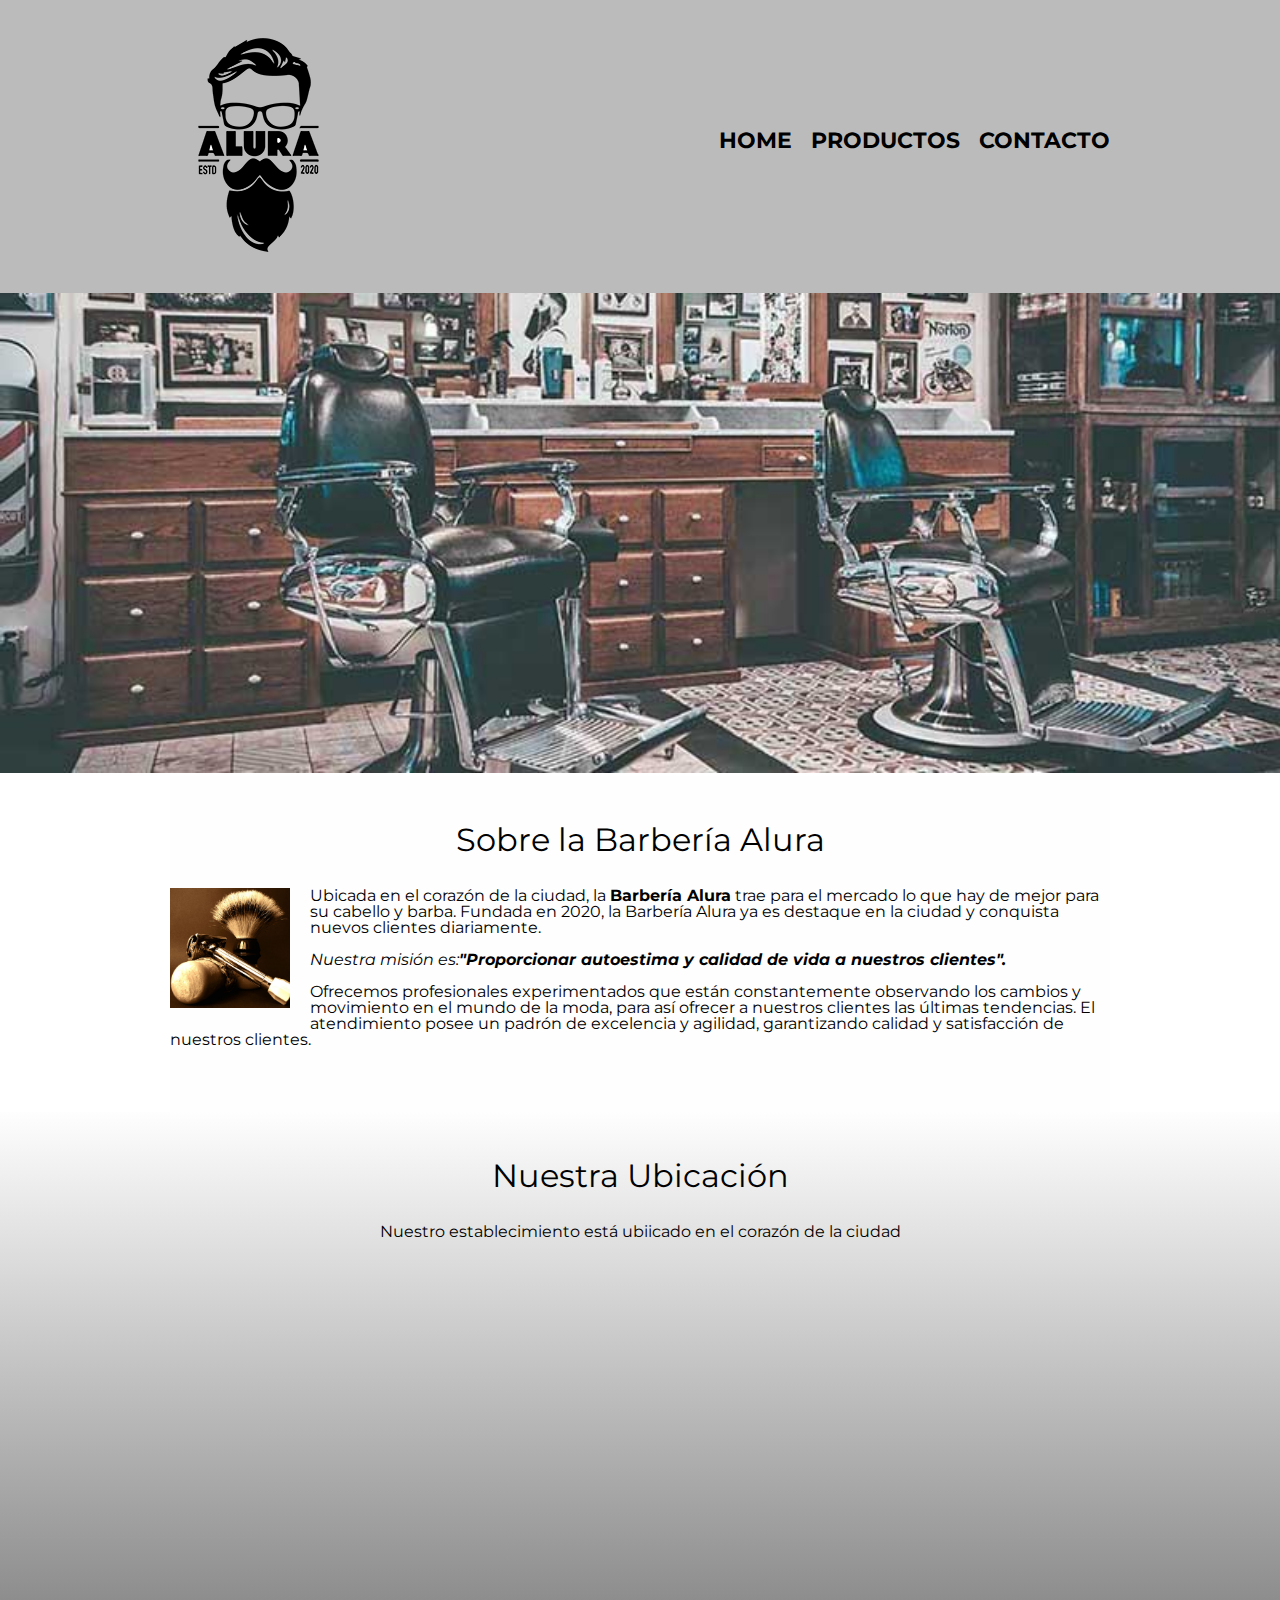
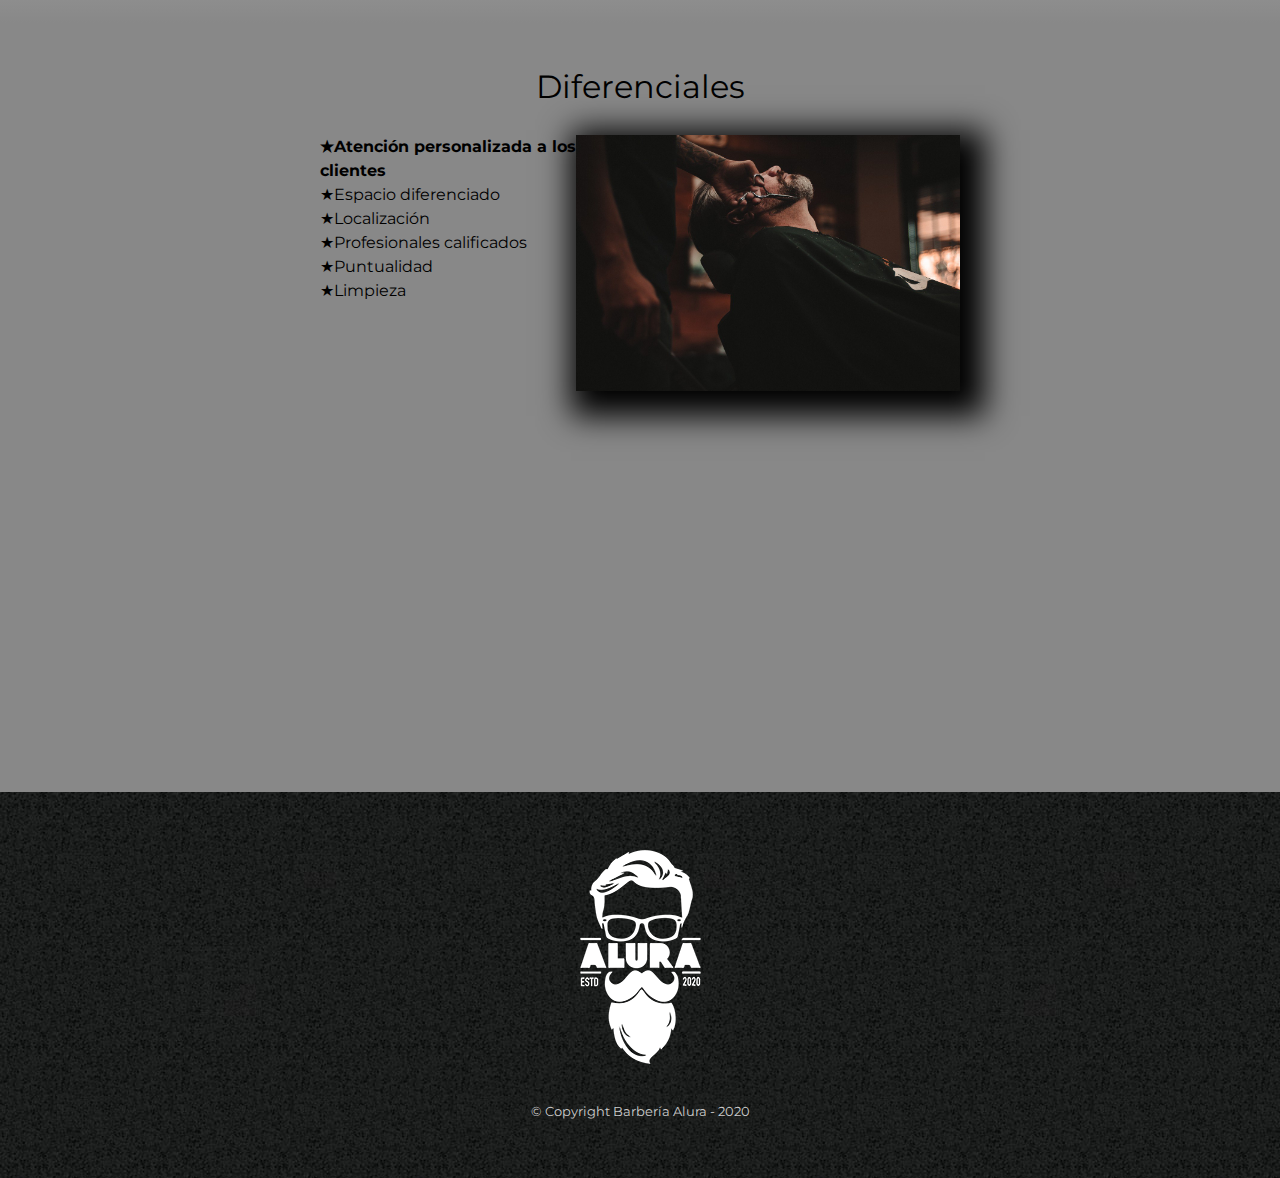
<file: index.html>
<!DOCTYPE html>

<html lang="es">

    <head>    
        <meta charset="UTF-8"/>
        <meta name="viewport" content="width=device-width"/>
        <title>Barbería Alura</title>
        <link rel="stylesheet" href="reset.css"/>
        <link rel="stylesheet" href="style.css"/>
        <link href="https://fonts.googleapis.com/css2?family=Montserrat:ital,wght@0,100..900;1,100..900&display=swap" rel="stylesheet"/>
    </head>

    <body>

        <header>
            <div class="caja">
                <h1> <img src="imagenes/logo.png"></h1>
                <nav>
                    <ul class="navegacion">
                        <li><a href="index.html">Home</a></li>
                        <li><a href="productos.html">Productos</a></li>
                        <li><a href="contacto.html">Contacto</a></li>
                    </ul>
                </nav>
            </div>
        </header>

        <img class="banner" src="banner/banner.jpg"/>

        <main>     

            <section class="principal"> 
                <h2 class="titulo-principal">Sobre la Barbería Alura</h2> 
                <img class="utensilios" src="imagenes/utensilios[1].jpg" alt="utensilios de un barbero"/>
                <p>Ubicada en el corazón de la ciudad, la <strong>Barbería Alura</strong> trae para el mercado lo que hay de mejor para su cabello y barba. Fundada en 2020, la Barbería Alura ya es destaque en la ciudad y conquista nuevos clientes diariamente.</p>
                <p id="mision"><em>Nuestra misión es:<strong>"Proporcionar autoestima y calidad de vida a nuestros clientes".</strong></em></p>
                <p>Ofrecemos profesionales experimentados que están constantemente observando los cambios y movimiento en el mundo de la moda, para así ofrecer a nuestros clientes las últimas tendencias. El atendimiento posee un padrón de excelencia y agilidad, garantizando calidad y satisfacción de nuestros clientes.</p>
            </section>

            <section class="mapa">
                <h3 class="titulo-principal">Nuestra Ubicación</h3>
                <p>Nuestro establecimiento está ubiicado en el corazón de la ciudad</p>
                
                <div class="mapa-contenido">
                    <iframe src="https://www.google.com/maps/embed?pb=!1m16!1m12!1m3!1d27609.006530505947!2d-46.6348817799716!3d-23.592111613805777!2m3!1f0!2f0!3f0!3m2!1i1024!2i768!4f13.1!2m1!1scaelum%20alura!5e0!3m2!1ses-419!2sar!4v1710531308991!5m2!1ses-419!2sar" width="100%" height="300" style="border:0;" allowfullscreen="" loading="lazy" referrerpolicy="no-referrer-when-downgrade"></iframe>
                </div>
            </section>

            <section class="diferenciales"> 
                <h3 class="titulo-principal">Diferenciales</h3>
                <div class="contenido-diferenciales">
                    <ul class="lista-diferenciales">
                        <li class="items">Atención personalizada a los clientes</li>
                        <li class="items">Espacio diferenciado</li>
                        <li class="items">Localización</li>
                        <li class="items">Profesionales calificados</li>
                        <li class="items">Puntualidad</li>
                        <li class="items">Limpieza</li>
                    </ul><img src="diferenciales/diferenciales.jpg" class="imagen-diferenciales">
                </div>
                <div class="video">
                    <iframe width="100%" height="315" src="https://www.youtube.com/embed/wcVVXUV0YUY?si=0F2AEWDGd136IxxJ" title="YouTube video player" frameborder="0" allow="accelerometer; autoplay; clipboard-write; encrypted-media; gyroscope; picture-in-picture; web-share" allowfullscreen></iframe>
                </div>
            </section>

        </main>

        <footer>
            <img src="imagenes/logo-blanco.png" alt="Logo de la Barbería Alura">
            <p class="copyright">&copy Copyright Barbería Alura - 2020</p>
        </footer>

    </body>

</html>
</file>
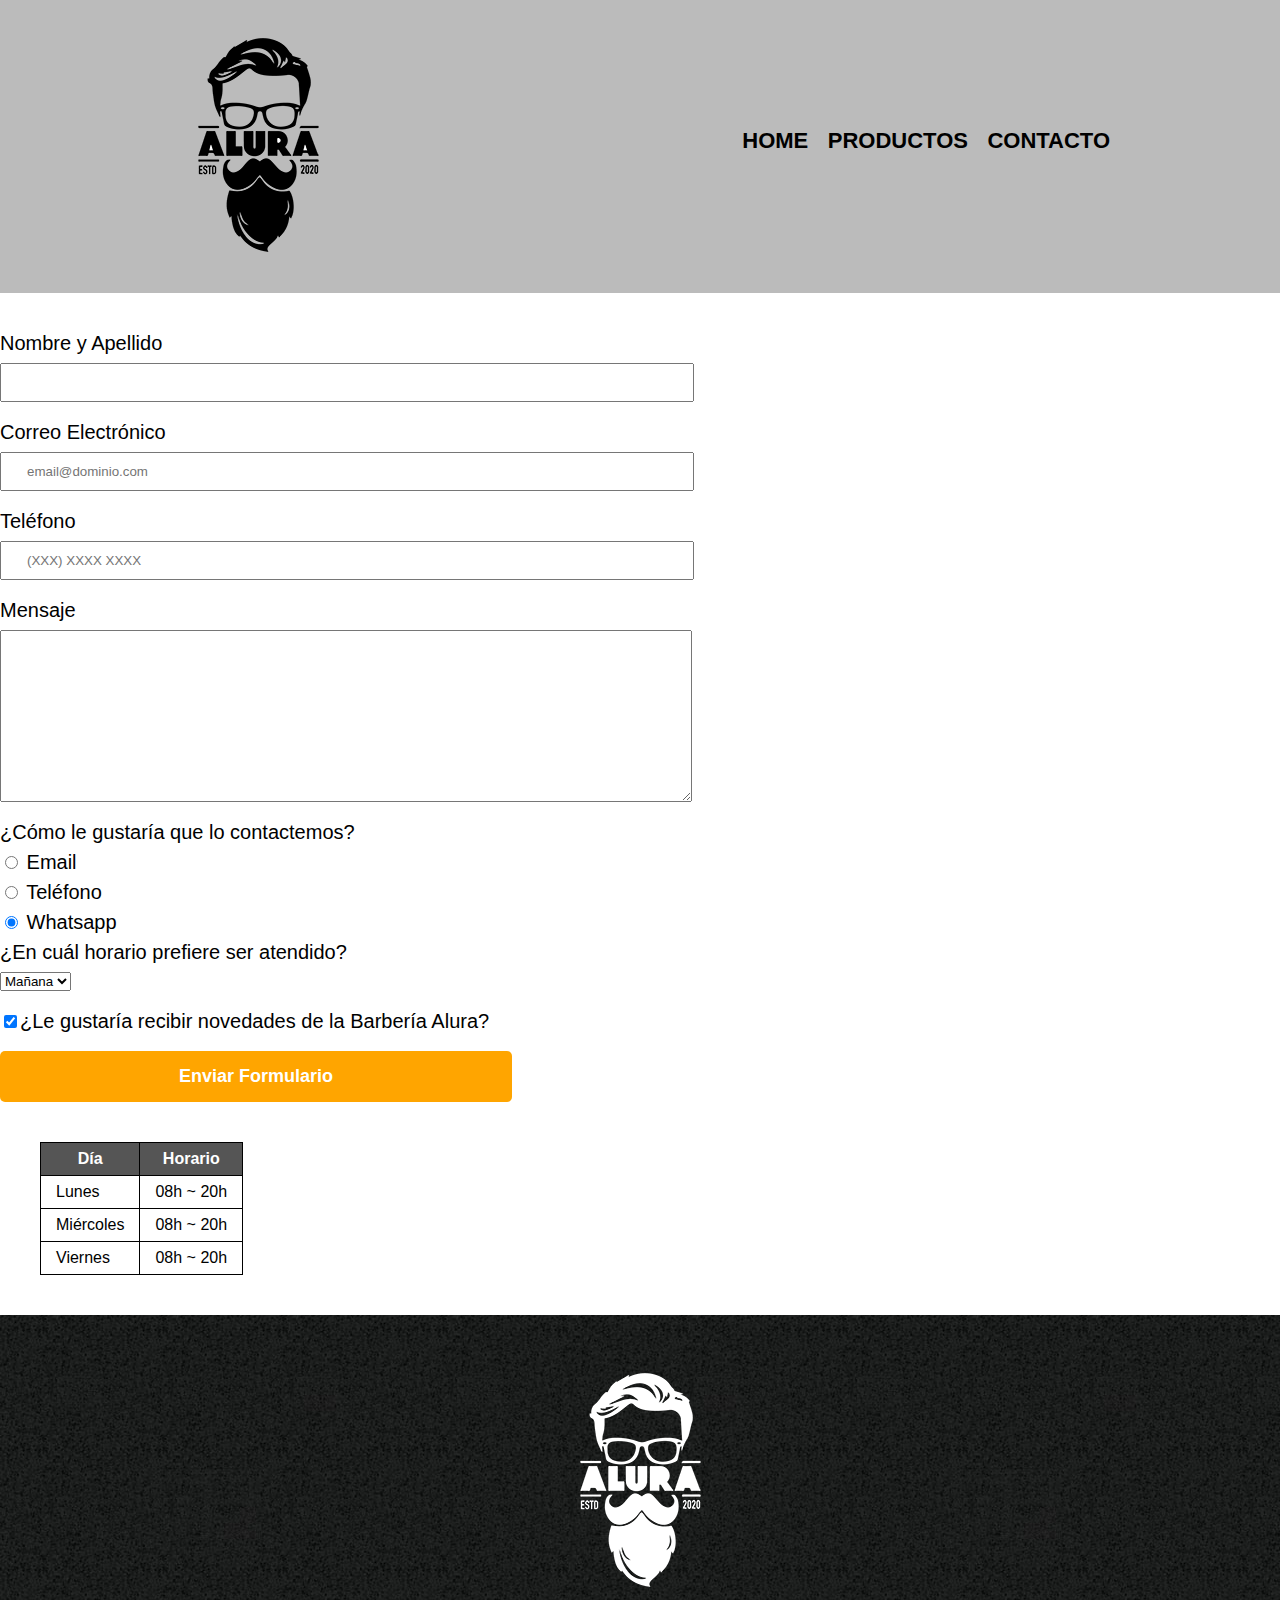
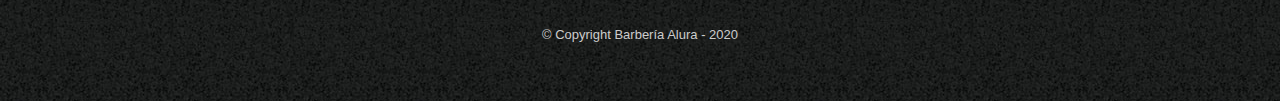
<file: contacto.html>
<!DOCTYPE html> 

<html> 

    <head> 
        <meta charset="UTF-8">
        <title>Contacto - Barberia Alura</title>
        <link rel="stylesheet" href="reset.css">
        <link rel="stylesheet" href="style.css">
    </head>

    <body> 
        <header>
            <div class="caja">
                <h1> <img src="imagenes/logo.png" alt="Logo de la Barbería Alura"></h1>
                <nav>
                    <ul class="navegacion">
                        <li><a href="index.html">Home</a></li>
                        <li><a href="productos.html">Productos</a></li>
                        <li><a href="contacto.html">Contacto</a></li>
                    </ul>
                </nav>
            </div>
        </header>
        <main>
            <form>
                <label for="nombreapellido">Nombre y Apellido</label>
                <input type="text" id="nombreapellido" class="input-padron" required>
               
                <label for="correoelectronico">Correo Electrónico</label>
                <input type="email" id="correoelectronico" class="input-padron" required placeholder="email@dominio.com">
                
                <label for="telefono">Teléfono</label>
                <input type="tel" id="telefono" class="input-padron" required placeholder="(XXX) XXXX XXXX">

                <label for="mensaje">Mensaje</label>
                <textarea cols="70" rows="10" id="mensaje" class="input-padron" required></textarea>

                <fieldset>
                    <legend>¿Cómo le gustaría que lo contactemos?</legend>
                    <label for="radio-email">
                        <input type="radio" name="contacto" value="email" id="radio-email">
                        Email
                    </label>    
                    <label for="radio-telefono">
                        <input type="radio" name="contacto" value="telefono" id="radio-telefono">
                        Teléfono
                    </label>
                    <label for="radio-whatsapp">
                        <input type="radio" name="contacto" value="Whatsapp" id="radio-whatsapp" checked>
                        Whatsapp
                    </label>
                </fieldset>

                <fieldset>
                    <legend>¿En cuál horario prefiere ser atendido?</legend>
                    <select>
                        <option>Mañana</option>
                        <option>Tarde</option>
                        <option>Noche</option>
                    </select>
                </fieldset>

                <label class="checkbox">
                    <input type="checkbox" checked>¿Le gustaría recibir novedades de la Barbería Alura?
                </label>

                <input type="submit" value="Enviar Formulario" class="enviar">
            </form>

            <table>
                <thead>
                    <tr>
                        <th>Día</th>
                        <th>Horario</th>
                    </tr>
                </thead>
                <tbody>
                    <tr>
                        <td>Lunes</td>
                        <td>08h ~ 20h</td>
                    </tr>
                    <tr>
                        <td>Miércoles</td>
                        <td>08h ~ 20h</td>
                    </tr>
                    <tr>
                        <td>Viernes</td>
                        <td>08h ~ 20h</td>
                    </tr>
                </tbody>
            </table>

        </main>
        <footer>
            <img src="imagenes/logo-blanco.png" alt="Logo de la Barbería Alura">
            <p class="copyright">&copy Copyright Barbería Alura - 2020</p>
        </footer>
    </body>

</html>
</file>
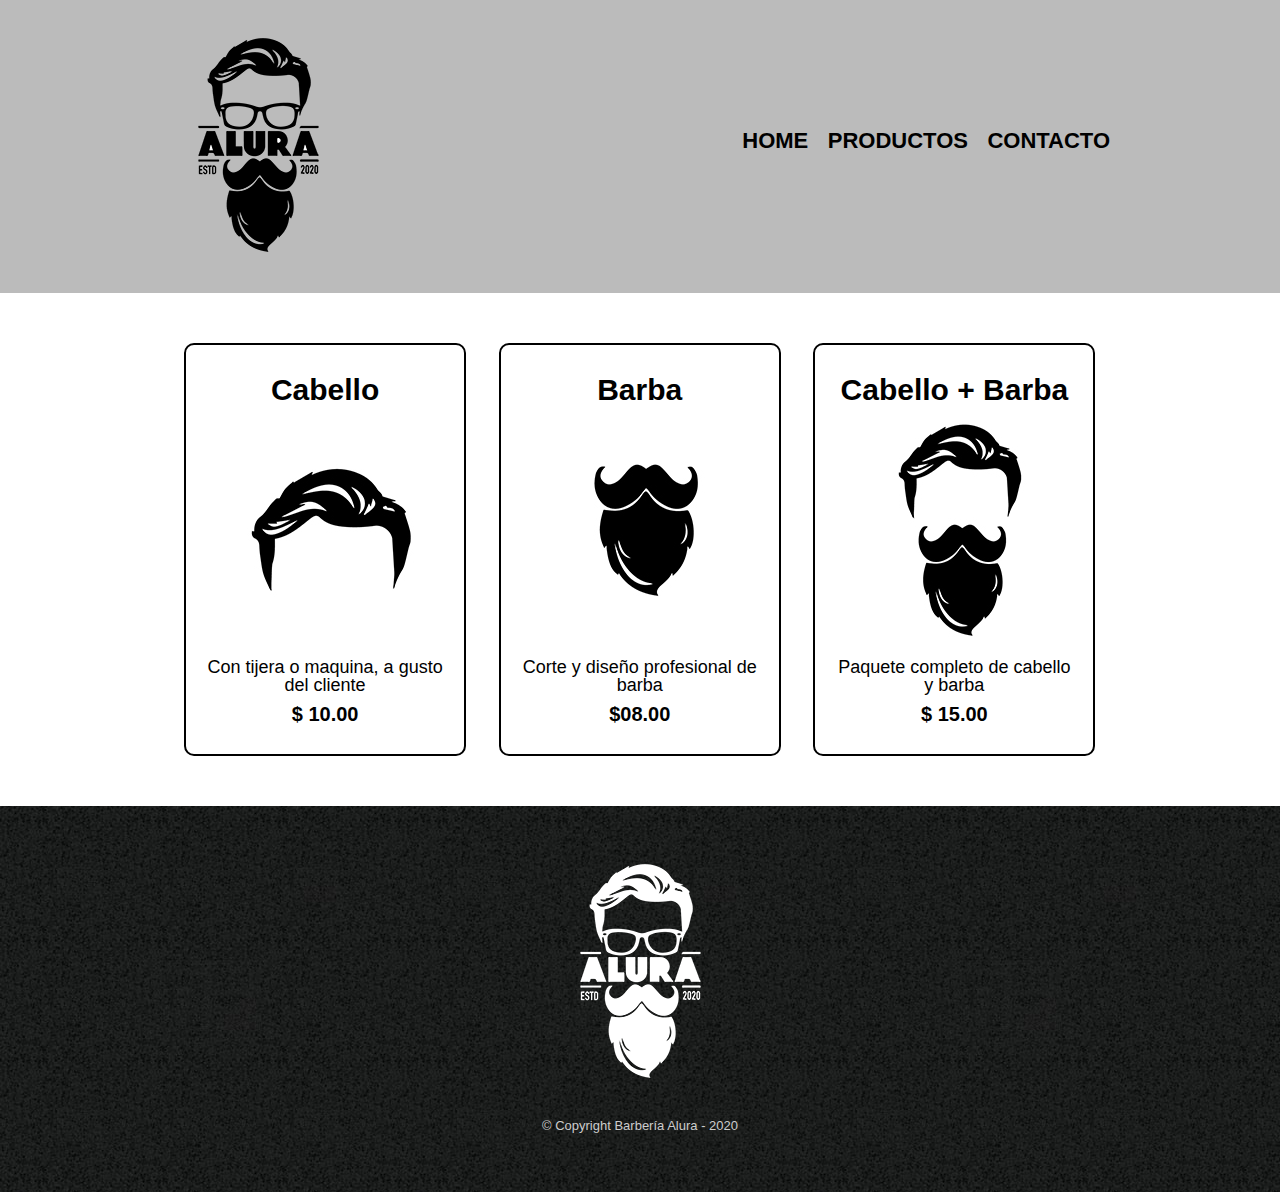
<file: productos.html>
<!DOCTYPE html> 

<html> 

    <head> 
        <meta charset="UTF-8">
        <title>Produtos - Barberia Alura</title>
        <link rel="stylesheet" href="reset.css">
        <link rel="stylesheet" href="style.css">
    </head>

    <body> 
        <header>
            <div class="caja">
                <h1> <img src="imagenes/logo.png"></h1>

                <nav>
                    <ul class="navegacion">
                        <li><a href="index.html">Home</a></li>
                        <li><a href="productos.html">Productos</a></li>
                        <li><a href="contacto.html">Contacto</a></li>
                    </ul>
                </nav>
            </div>
        </header>

        <main>
            <ul class="productos">
                <li>
                    <h2>Cabello</h2>
                    <img src="imagenes/cabello.jpg">
                    <p class="producto-descripcion">Con tijera o maquina, a gusto del cliente</p>
                    <p class="producto-precio">$ 10.00</p>
                </li>
                <li>
                    <h2>Barba</h2>
                    <img src="imagenes/barba.jpg">
                    <p class="producto-descripcion">Corte y diseño profesional de barba</p>
                    <p class="producto-precio">$08.00</p>
                </li>
                <li>
                    <h2>Cabello + Barba</h2>
                    <img src="imagenes/cabello+barba.jpg">
                    <p class="producto-descripcion">Paquete completo de cabello y barba</p>
                    <p class="producto-precio">$ 15.00</p>
                </li>
            </ul>
        </main>

        <footer>
            <img src="imagenes/logo-blanco.png">
            <p class="copyright">&copy Copyright Barbería Alura - 2020</p>
        </footer>
    </body>

</html>
</file>
<file: style.css>
body{
    font-family: "Montserrat", sans-serif;
}

header{
    background-color: #BBBBBB; 
    padding: 20px 0;
}

.caja{
    width: 940px;
    position: relative;
    margin: 0 auto;
}

nav{
    position:absolute;
    top: 110px;
    right: 0;
}

nav li{
    display: inline; 
    margin: 0 0 0 15px; 
}

nav a{
    text-transform: uppercase; 
    color: #000000; 
    font-weight: bold; 
    font-size: 22px;
    text-decoration: none; 
}

nav a:hover{
    color: #c78c19;
    text-decoration: underline;
}

.productos{
    width: 940px;
    margin: 0 auto;
    padding: 50px;
}

.productos li{
    display: inline-block;
    text-align: center;
    width: 30%;
    vertical-align: top;
    margin: 0 1.5%;
    padding: 30px 20px;
    box-sizing: border-box;
    border:2px solid #000000;
    border-radius: 10px;
}

.productos li:hover{
    border-color: #c78c19;
}

.productos li:active{
    border-color: #088c19;
}

.productos h2{
    font-size: 30px;
    font-weight: bold;
}

.productos li:hover h2{
    font-size: 33px;
}

.producto-descripcion{
    font-size: 18px;
}

.producto-precio{
    font-size: 20px;
    font-weight: bold;
    margin-top: 10px;
}

footer{
    text-align: center;
    background: url(imagenes/bg.jpg);
    padding: 40px;
}

.copyright{
    color: #cccccc;
    font-size: 13px;
    margin: 20px;
}

form{
    margin: 40px 0;
}

form label, form legend{
    display: block;
    font-size: 20px;
    margin: 0 0 10px;
}

.input-padron{
    display: block;
    margin: 0 0 20px;
    padding: 10px 25px;
    width: 50%;
}

.checkbox{
    margin: 20px 0;
}

.enviar{
    width: 40%;
    padding: 15px 0;
    font-size: 18px;
    font-weight: bold;
    color: white;
    background: orange;
    border: none; /*Elimina la remarcación oscura del borde del botón*/
    border-radius: 5px; /*redondea el borde del botón*/
    transition: 1s all;/*transición del hover más lento, se puede colocar los segundos que desee. all es que aplica para todo lo que tiene el botón*/
    cursor: pointer; /*La manito de cursor*/
}

.enviar:hover{
    background: darkorange;
    transform: scale(1.2); /*aumenta la escala del botón cuando pasa el cursor por ensima.*/
}

table{
    margin: 40px 40px; /*margen externo, 40px superior e inferior y 40px a los laterales*/
}

thead{
    background: #555555;
    color: white;
    font-weight: bold; /*negrita*/
}

td,th{
    border: 1px solid #000000; /*bordes solidos a las columnas*/
    padding: 8px 15px; /*espacio interno 8px superior e inferior y 15px a los costados*/
}

/*Aqui inicia el CSS para nuestra home*/
.banner{
    width: 100%;
}

.principal{
    padding: 3em 0;
    background: #fefefe;
    width: 940px;
    margin: 0 auto;
}

.titulo-principal{
    text-align: center;
    font-size: 2em; /*2em le estamos diciendo que queremos dos veces el tamaño padron del navegador*/
    margin: 0 0 1em;
    clear: left;
}

.principal p{
    margin: 0 0 1em;
}

.principal strong{
    font-weight: bold;
}

.principal em{
    font-style: italic;
}

.utensilios{
    width: 120px;
    float: left; /*imagen flotante, ubicada a la izquierda*/
    margin: 0px 20px 20px 0px;
}

.mapa{
    padding: 3em 0;
    background: linear-gradient(#fefefe, #888888);
}

.mapa p{
    margin: 0 0 2em;
    text-align: center;
}

.mapa-contenido{
    width: 940px;
    margin: 0 auto;
}

.diferenciales{
    padding: 3em 0;
    background: #888888;
}

.contenido-diferenciales{
    width: 640px;
    margin: 0 auto;
}

.lista-diferenciales{
    width: 40%;
    display: inline-block; /*considera el salto de linea en el html por lo que tenemos que colocar pegados nuestra ul con la imagen (ver en el html)*/
    vertical-align: top;/*para que la lista se alinee arriba*/
}

.items{
    line-height: 1.5;/*le estamos diciendo 1 + el 50% del tamaño padron de las fuentes(letras)*/
}

.items::before{
    content: "★";
}

.items:first-child{
    font-weight: bold;
}

.imagen-diferenciales{
    width: 60%;
    transition: 400ms;
    box-shadow: 10px 10px 30px 15px #000000;
}

.imagen-diferenciales:hover{
    opacity: 0.3;
}

.video{
    width: 560px;
    margin: 1em auto;
}

@media screen and (max-width:960px) {
    h1{
        text-align: center;
    }

    nav{
        position: static;
        display: flex;
        justify-content: center;
    }
    
    .caja, .principal, .mapa-contenido, .contenido-diferenciales, .video{
        width: auto;
    }

    .lista-diferenciales, .imagen-diferenciales{
        width: 100%;
    }
}
</file>
